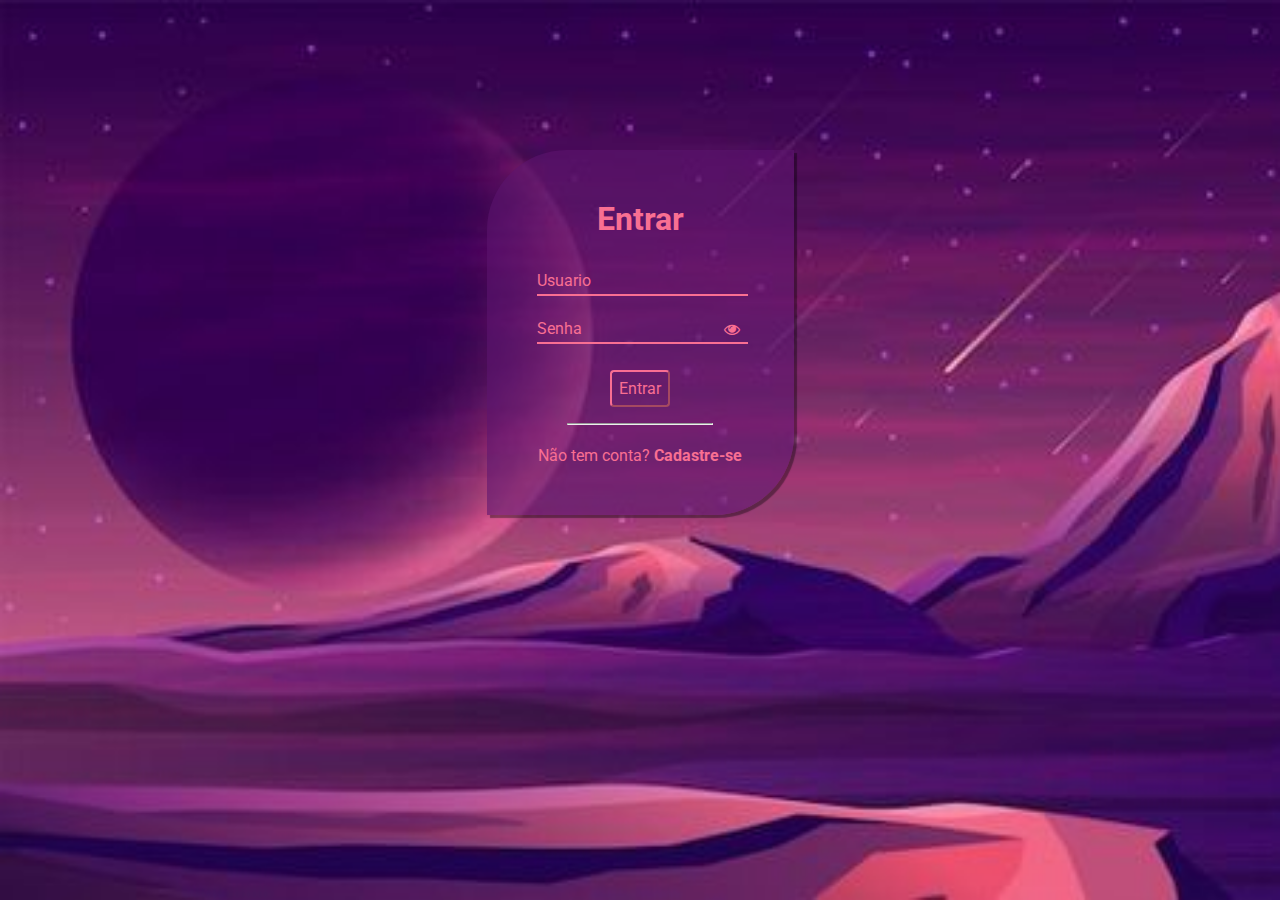
<file: index.html>
<!DOCTYPE html>
<html lang="pt-br">
<head>
    <meta charset="UTF-8">
    <title>Login</title>
    <link rel="stylesheet" href="./css/style.css">
    <link rel="stylesheet" href="https://stackpath.bootstrapcdn.com/font-awesome/4.7.0/css/font-awesome.min.css">
    <script src="./js/index.js" defer></script>
</head>
<body>



    <div class="container">

        
        <div class="card">
            <h1>Entrar</h1>
            <div id="msgErro"></div>

            <div class="label-float">
                <input type="text" id="usuario" placeholder="" required>
                <label id="labelUser" for="usuario">Usuario</label>
            </div ><!--label-float-->

            <div class="label-float">
                <input type="password" id="senha" placeholder="" required>
                <label  id="senhaLabel" for="senha">Senha</label>
                <i id="verSenha" class="fa fa-eye" aria-hidden="true"></i>
            </div ><!--label-float-->


            <div class="justify-center">
                <button onclick="entrar()" >Entrar</button>
            </div>

            <div class="justify-center">
                <hr>    
            </div>

            <p>Não tem conta?
                <a href="cadastro.html">Cadastre-se</a>
            </p>
            


        </div ><!--card-->
    </div><!--container-->
    
</body>
</html>
</file>
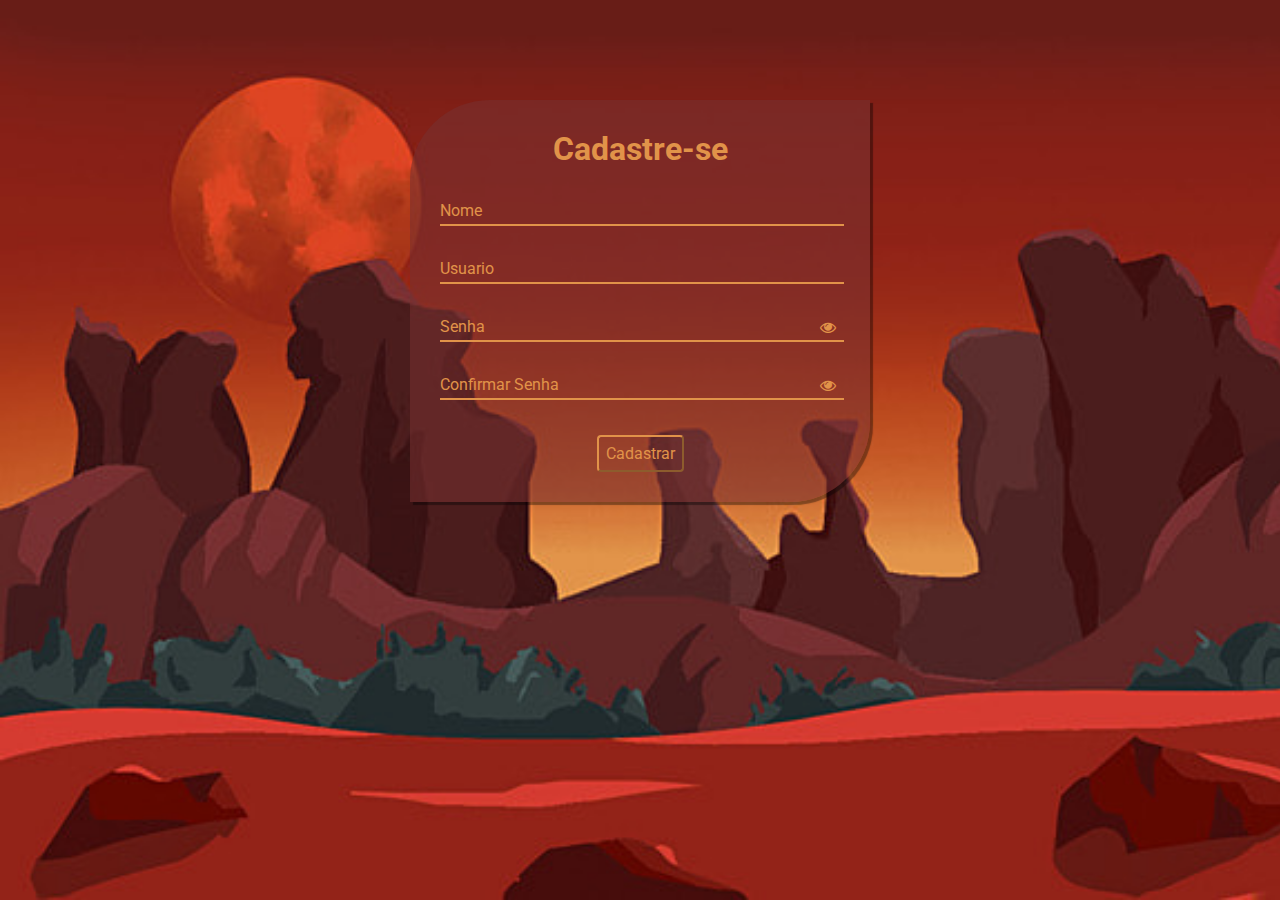
<file: cadastro.html>
<!DOCTYPE html>
<html lang="pt-br">
<head>
    <meta charset="UTF-8">
    <title>Cadastre-se</title>
    <link rel="stylesheet" href="./css/style2.css">
    <link rel="stylesheet" href="https://stackpath.bootstrapcdn.com/font-awesome/4.7.0/css/font-awesome.min.css">
    <script src="./js/index.js" defer></script>

</head>
<body>

    <div class="container">

        <div class="card-cadastrar">
            <h1>Cadastre-se </h1>

            
            <div id="msgErro"></div>
            <div id="msgSucess"></div>

            <div class="label-float">
                <input type="text" id="nome" placeholder="" required>
                <label id="labelNome" for="nome">Nome</label>
            </div ><!--label-float-->

            <div class="label-float">
                <input type="text" id="usuario" placeholder="" required>
                <label id="labelUsuario" for="usuario">Usuario</label>
            </div ><!--label-float-->

            <div class="label-float">
                <input type="password" id="senha" placeholder="" required>
                <label id="labelSenha" for="senha">Senha</label>
                <i id="verSenha" class="fa fa-eye" aria-hidden="true"></i>
            </div ><!--label-float-->

            <div class="label-float">
                <input type="password" id="confirmaSenha" placeholder="" required>
                <label id="labelConfirmSenha" for="senha">Confirmar Senha</label>
                <i id="confirmSenha" class="fa fa-eye" aria-hidden="false"></i>
            </div ><!--label-float-->


            <div class="justify-center">
                <button onclick="cadastrar()" >Cadastrar</button>
            </div>



        </div ><!--card-->
    </div><!--container-->
    
</body>
</html>
</file>
<file: css/style.css>
@import url('https://fonts.googleapis.com/css2?family=Roboto:ital,wght@0,400;0,500;1,400;1,500&display=swap');

*{
    margin: 0;
    padding: 0;
    font-family: 'Roboto', sans-serif;
}

body {
    background-image: url('fundoMarte.jpg');
    background-repeat: no-repeat;
    background-size: cover;
    background-attachment: fixed;
}



.container {
    display: flex;
    justify-content: center;
    width: 100%;
    margin-top: 150px;
}


.card {
    background-color: #5c147095;
    padding: 50px;
    border-radius: 80px 0px 80px 0px;
    box-shadow: 3px 3px 1px 0px #00000060;
}


h1 {
    text-align: center;
    margin-bottom: 20px;
    color: #f96f92;
}

.label-float input{
    width: 100%;
    padding: 2px 2px;
    display: inline-block;
    border: 0;
    border-bottom: 2px solid #f96f92;
    background-color: transparent;
    outline: none;
    min-width: 180px;
    font-size: 16px;
    transition:  all .3s ease-out;
    border-radius: 0;
}

.label-float{
    position:  relative;
    padding-top: 13px;
    margin-top: 5%;
    margin-bottom: 5%;

}
.label-float input:focus{
    border-bottom: 2px solid #8A2BE2    ;
}

.label-float label {
    color: #f96f92;
    pointer-events: none;
    position: absolute;
    top: 0;
    left: 0;
    margin-top: 13px;
    transition: all .3s ease-out ;
}

.label-float input:focus + label,
.label-float input:valid + label{
    font-size: 13px;
    margin-top: 0;
    color:#8A2BE2;
}

button{
    background-color: transparent;
    border-color:#f96f92 ;
    color: #f96f92;
    padding: 7px;
    font-size: 12pt;
    margin-top: 15px;
    border-radius: 4px;
    cursor: pointer;
    outline: none;
    transition: all .5s ease-out;

}

button:hover{
    background-color: #8A2BE2;
    color: #D8BFD8;
    
}

.justify-center{
    display: flex;
    justify-content: center;
}

hr{
    margin-top: 8%;
    margin-bottom: 10%;
    width: 70%;
    
}

p{
    color: #f96f92 ;
    font-size: 12pt;
    text-align: center;
}

a{
    color: #f96f92;
    font-weight: bold;
    text-decoration: none;
    transition: all .3s ease-out;
    
}

a:hover{
    color:#8A2BE2 ;
}

.fa-eye{
    position: absolute;
    top: 15px;
    right: 4px;
    cursor: pointer;
    color: #f96f92;

}

#msgErro{
    text-align: center;
    color:#FF0000 ;
    background-color: #FFA07A;
    padding: 10px;
    border-radius: 4px;
    display: none;
}
</file>
<file: css/style2.css>
@import url('https://fonts.googleapis.com/css2?family=Roboto:ital,wght@0,400;0,500;1,400;1,500&display=swap');

*{
    margin: 0;
    padding: 0;
    font-family: 'Roboto', sans-serif;
}

body {
    background-image: url('fundoCadastro.png');
    background-repeat: no-repeat;
    background-size: cover;
    background-attachment: fixed;
}



.container {
    display: flex;
    justify-content: center;
    width: 100%;
    margin-top: 100px;
}




.card-cadastrar {
    background-color: #772f3090;
    padding: 30px;
    border-radius: 80px 0px 80px 0px;
    width: 400px;
    box-shadow: 3px 3px 1px 0px #00000060;
}

h1 {
    text-align: center;
    margin-bottom: 20px;
    color: #e19349;
}

.label-float input{
    width: 100%;
    padding: 2px 2px;
    display: inline-block;
    border: 0;
    border-bottom: 2px solid #e19349;
    background-color: transparent;
    outline: none;
    min-width: 180px;
    font-size: 16px;
    transition:  all .3s ease-out;
    border-radius: 0;
}

.label-float{
    position:  relative;
    padding-top: 13px;
    margin-top: 5%;
    margin-bottom: 5%;

}
.label-float input:focus{
    border-bottom: 2px solid #FF4500   ;
}

.label-float label {
    color: #e19349;
    pointer-events: none;
    position: absolute;
    top: 0;
    left: 0;
    margin-top: 13px;
    transition: all .3s ease-out ;
}

.label-float input:focus + label,
.label-float input:valid + label{
    font-size: 13px;
    margin-top: 0;
    color:#FF4500;
}

button{
    background-color: transparent;
    border-color:#e19349 ;
    color: #e19349;
    padding: 7px;
    font-size: 12pt;
    margin-top: 15px;
    border-radius: 4px;
    cursor: pointer;
    outline: none;
    transition: all .5s ease-out;

}

button:hover{
    background-color: #475c5b;
    color: #D8BFD8;
    
}

.justify-center{
    display: flex;
    justify-content: center;
}




.fa-eye{
    position: absolute;
    top: 15px;
    right: 4px;
    cursor: pointer;
    color: #e19349;

}

#msgErro{
    text-align: center;
    color:#FF0000 ;
    background-color: #FFA07A;
    padding: 10px;
    border-radius: 4px;
    display: none;
}
#msgSucess{
    text-align: center;
    color:#008000 ;
    background-color: #90EE90;
    padding: 10px;
    border-radius: 4px;
    display: none;

}
</file>
